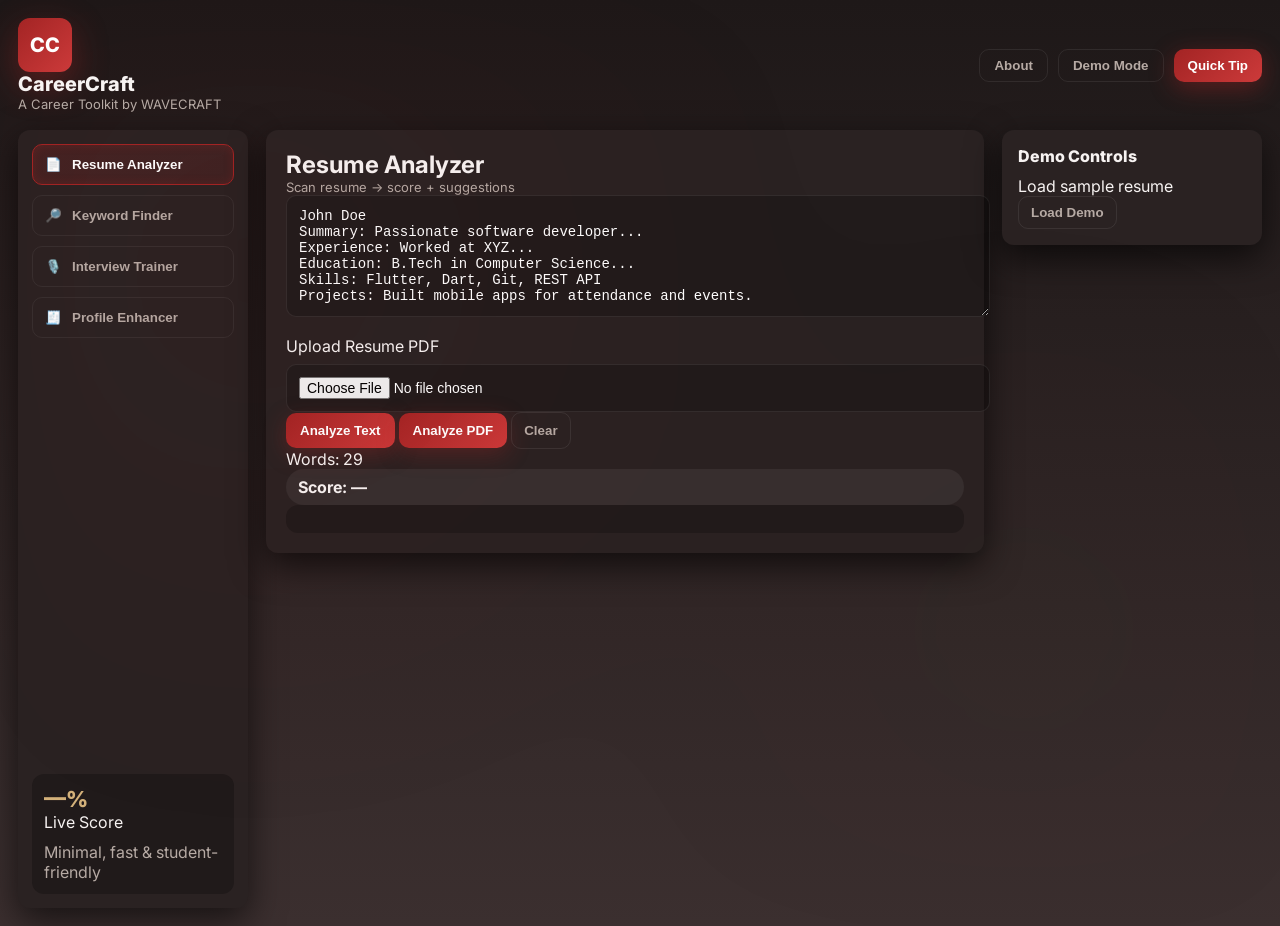
<file: index.html>
<!doctype html>
<html lang="en">

<head>
  <meta charset="utf-8" />
  <meta name="viewport" content="width=device-width,initial-scale=1" />
  <title>CareerCraft — By WAVECRAFT</title>

  <link href="https://fonts.googleapis.com/css2?family=Inter:wght@300;400;600;700;800&display=swap" rel="stylesheet">
  <link rel="stylesheet" href="styles.css">
</head>

<body>

  <div class="bg-animated"></div>

  <!-- TOP BAR -->
  <header class="topbar">
    <div class="brand">
      <div class="logo-blob">CC</div>
      <div class="brand-text">
        <div class="title">CareerCraft</div>
        <div class="subtitle">A Career Toolkit by WAVECRAFT</div>
      </div>
    </div>

    <nav class="top-actions">
      <button class="ghost" id="openAbout">About</button>
      <button class="ghost">Demo Mode</button>
      <button class="cta" onclick="toast('Good luck with your demo, Guruhari!')">Quick Tip</button>
    </nav>
  </header>

  <!-- MAIN LAYOUT -->
  <main class="workspace">

    <!-- LEFT SIDEBAR -->
    <aside class="left-panel">
      <div class="panel-inner">

        <div class="menu">
          <button class="menu-btn active" data-target="resume">
            <span class="i">📄</span><span class="label">Resume Analyzer</span>
          </button>

          <button class="menu-btn" data-target="keywords">
            <span class="i">🔎</span><span class="label">Keyword Finder</span>
          </button>

          <button class="menu-btn" data-target="interview">
            <span class="i">🎙️</span><span class="label">Interview Trainer</span>
          </button>

          <button class="menu-btn" data-target="profile">
            <span class="i">🧾</span><span class="label">Profile Enhancer</span>
          </button>
        </div>

        <div class="panel-cta">
          <div class="stat">
            <div class="num" id="quickScore">—%</div>
            <div class="caption">Live Score</div>
          </div>
          <div class="note">Minimal, fast & student-friendly</div>
        </div>

      </div>
    </aside>

    <!-- CENTER CONTENT -->
    <section class="content">

      <!-- RESUME ANALYZER -->
      <section id="panel-resume" class="card active-card">
        <div class="card-head">
          <h2>Resume Analyzer</h2>
          <div class="meta">Scan resume → score + suggestions</div>
        </div>

        <div class="card-body">
          <textarea id="resumeInput" rows="6" placeholder="Paste your resume text here..."></textarea>

          <div style="margin-top:15px;">
            <label style="display:block;margin-bottom:8px;">
              Upload Resume PDF
            </label>

            <input
                    type="file"
                    id="resumeFile"
                    accept=".pdf">
          </div>

          <div class="controls">
            <div class="left-controls">

              <button id="analyzeBtn" class="btn-gradient">
                Analyze Text
              </button>

              <button id="uploadBtn" class="btn-gradient">
                Analyze PDF
              </button>

              <button id="clearResume" class="btn-ghost">
                Clear
              </button>

            </div>

            <div class="right-controls">
              <div class="muted small">Words: <span id="wordCount">0</span></div>
              <div id="resumeScore" class="pill">Score: —</div>
            </div>
          </div>

          <div id="resumeResult" class="result"></div>
        </div>


      </section>

      <!-- KEYWORD FINDER -->
      <section id="panel-keywords" class="card">
        <div class="card-head">
          <h2>Job Keyword Finder</h2>
          <div class="meta">Enter role → get important skills</div>
        </div>

        <div class="card-body">
          <div class="inline">
            <input id="jobTitle" placeholder='e.g., "software engineer"'>
            <button id="findKeywords" class="btn-gradient">Find</button>
          </div>

          <div id="keywordsResult" class="result"></div>
        </div>
      </section>

      <!-- INTERVIEW TRAINER -->
      <section id="panel-interview" class="card">
        <div class="card-head">
          <h2>Interview Trainer</h2>
          <div class="meta">Practice questions</div>
        </div>

        <div class="card-body">
          <div class="inline">
            <select id="qCategory">
              <option value="hr">HR</option>
              <option value="technical">Technical</option>
              <option value="behavioral">Behavioral</option>
            </select>

            <button id="startQ" class="btn-gradient">Start</button>
            <button id="nextQ" class="btn-ghost" style="display:none">Next</button>

            <div class="muted small">Favorites: <span id="favCount">0</span></div>
          </div>

          <div id="questionCard" class="qcard">
            <div class="qlabel small muted">Question</div>
            <div id="qText" class="qtext">Tap <strong>Start</strong> to begin</div>

            <div class="qactions">
              <button class="fav" id="favToggle">&#9734;</button>
              <div style="flex:1"></div>

              <div class="small muted">Self-rate</div>
              <button class="copy-btn" data-rate="1">Poor</button>
              <button class="copy-btn" data-rate="2">Average</button>
              <button class="copy-btn" data-rate="3">Good</button>
            </div>
          </div>
        </div>
      </section>

      <!-- PROFILE ENHANCER -->
      <section id="panel-profile" class="card">
        <div class="card-head">
          <h2>Profile Enhancer</h2>
          <div class="meta">Generate headline & About Me</div>
        </div>

        <div class="card-body">
          <div class="inline">
            <select id="roleSelect"></select>
            <button id="generateProfile" class="btn-gradient">Generate</button>
            <button id="copyAll" class="btn-ghost">Copy All</button>
          </div>

          <div id="profileResult" class="result"></div>
        </div>
      </section>

    </section>

    <!-- RIGHT PANEL -->
    <aside class="right-panel">
      <div class="floating-card">
        <div class="float-title">Demo Controls</div>
        <div class="float-body">
          <div class="mini muted">Load sample resume</div>
          <button class="mini-btn"
            onclick="resumeInput.value='John Doe\nExperience: XYZ\nSkills: Dart, Flutter'; wordCountEl.textContent=9; toast('Demo Loaded')">Load
            Demo</button>
        </div>
      </div>
    </aside>

  </main>

  <!-- ABOUT MODAL -->
  <div id="aboutPanel" class="about-overlay">
    <div class="about-card">
      <h2>About CareerCraft</h2>

      <p class="muted">
        CareerCraft is a simple, fast, student-friendly toolkit that helps:
      </p>

      <ul class="about-list">
        <li>✔ Analyze your resume and detect missing sections</li>
        <li>✔ Generate job-specific keywords</li>
        <li>✔ Practice interview questions</li>
        <li>✔ Generate profile headlines & About-Me text</li>
      </ul>

       <h3 style="margin-top:18px;">Made By</h3>
       <p><strong style="color:#d3b17a;">WAVECRAFT</strong></p>
       <p><strong style="color:#d3b17a;">-A brand owned by Mr.Guruhari,</strong></p>
       <p><strong style="color:#d3b17a;">-Admin Mr.Senthilkumar,</strong></p>



      <button id="closeAbout" class="btn-gradient" style="width:100%;margin-top:20px;">
        Close
      </button>
    </div>
  </div>

  <script src="app.js"></script>
</body>

</html>
</file>
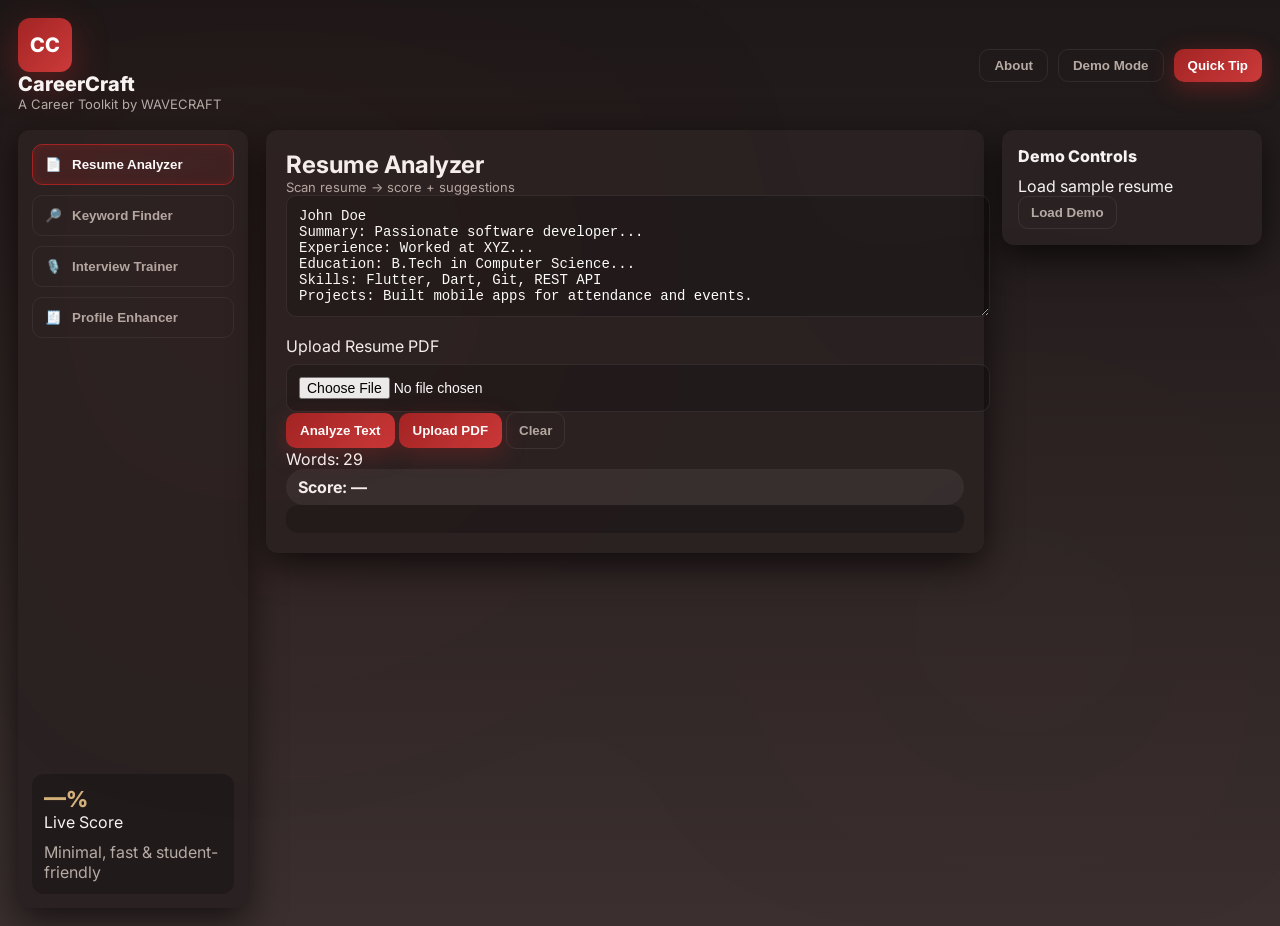
<file: frontend/index.html>
<!doctype html>
<html lang="en">

<head>
  <meta charset="utf-8" />
  <meta name="viewport" content="width=device-width,initial-scale=1" />
  <title>CareerCraft — By WAVECRAFT</title>

  <link href="https://fonts.googleapis.com/css2?family=Inter:wght@300;400;600;700;800&display=swap" rel="stylesheet">
  <link rel="stylesheet" href="styles.css">
</head>

<body>

  <div class="bg-animated"></div>

  <!-- TOP BAR -->
  <header class="topbar">
    <div class="brand">
      <div class="logo-blob">CC</div>
      <div class="brand-text">
        <div class="title">CareerCraft</div>
        <div class="subtitle">A Career Toolkit by WAVECRAFT</div>
      </div>
    </div>

    <nav class="top-actions">
      <button class="ghost" id="openAbout">About</button>
      <button class="ghost">Demo Mode</button>
      <button class="cta" onclick="toast('Good luck with your demo, Guruhari!')">Quick Tip</button>
    </nav>
  </header>

  <!-- MAIN LAYOUT -->
  <main class="workspace">

    <!-- LEFT SIDEBAR -->
    <aside class="left-panel">
      <div class="panel-inner">

        <div class="menu">
          <button class="menu-btn active" data-target="resume">
            <span class="i">📄</span><span class="label">Resume Analyzer</span>
          </button>

          <button class="menu-btn" data-target="keywords">
            <span class="i">🔎</span><span class="label">Keyword Finder</span>
          </button>

          <button class="menu-btn" data-target="interview">
            <span class="i">🎙️</span><span class="label">Interview Trainer</span>
          </button>

          <button class="menu-btn" data-target="profile">
            <span class="i">🧾</span><span class="label">Profile Enhancer</span>
          </button>
        </div>

        <div class="panel-cta">
          <div class="stat">
            <div class="num" id="quickScore">—%</div>
            <div class="caption">Live Score</div>
          </div>
          <div class="note">Minimal, fast & student-friendly</div>
        </div>

      </div>
    </aside>

    <!-- CENTER CONTENT -->
    <section class="content">

      <!-- RESUME ANALYZER -->
      <section id="panel-resume" class="card active-card">
        <div class="card-head">
          <h2>Resume Analyzer</h2>
          <div class="meta">Scan resume → score + suggestions</div>
        </div>

        <div class="card-body">
          <textarea id="resumeInput" rows="6" placeholder="Paste your resume text here..."></textarea>

          <div style="margin-top:15px;">
            <label style="display:block;margin-bottom:8px;">
              Upload Resume PDF
            </label>

            <input
                    type="file"
                    id="resumeFile"
                    accept=".pdf">
          </div>

          <div class="controls">
            <div class="left-controls">

              <button id="analyzeBtn" class="btn-gradient">
                Analyze Text
              </button>

              <button id="uploadBtn" class="btn-gradient">
                Upload PDF
              </button>

              <button id="clearResume" class="btn-ghost">
                Clear
              </button>

            </div>

            <div class="right-controls">
              <div class="muted small">Words: <span id="wordCount">0</span></div>
              <div id="resumeScore" class="pill">Score: —</div>
            </div>
          </div>

          <div id="resumeResult" class="result"></div>
        </div>
      </section>

      <!-- KEYWORD FINDER -->
      <section id="panel-keywords" class="card">
        <div class="card-head">
          <h2>Job Keyword Finder</h2>
          <div class="meta">Enter role → get important skills</div>
        </div>

        <div class="card-body">
          <div class="inline">
            <input id="jobTitle" placeholder='e.g., "software engineer"'>
            <button id="findKeywords" class="btn-gradient">Find</button>
          </div>

          <div id="keywordsResult" class="result"></div>
        </div>
      </section>

      <!-- INTERVIEW TRAINER -->
      <section id="panel-interview" class="card">
        <div class="card-head">
          <h2>Interview Trainer</h2>
          <div class="meta">Practice questions</div>
        </div>

        <div class="card-body">
          <div class="inline">
            <select id="qCategory">
              <option value="hr">HR</option>
              <option value="technical">Technical</option>
              <option value="behavioral">Behavioral</option>
            </select>

            <button id="startQ" class="btn-gradient">Start</button>
            <button id="nextQ" class="btn-ghost" style="display:none">Next</button>

            <div class="muted small">Favorites: <span id="favCount">0</span></div>
          </div>

          <div id="questionCard" class="qcard">
            <div class="qlabel small muted">Question</div>
            <div id="qText" class="qtext">Tap <strong>Start</strong> to begin</div>

            <div class="qactions">
              <button class="fav" id="favToggle">&#9734;</button>
              <div style="flex:1"></div>

              <div class="small muted">Self-rate</div>
              <button class="copy-btn" data-rate="1">Poor</button>
              <button class="copy-btn" data-rate="2">Average</button>
              <button class="copy-btn" data-rate="3">Good</button>
            </div>
          </div>
        </div>
      </section>

      <!-- PROFILE ENHANCER -->
      <section id="panel-profile" class="card">
        <div class="card-head">
          <h2>Profile Enhancer</h2>
          <div class="meta">Generate headline & About Me</div>
        </div>

        <div class="card-body">
          <div class="inline">
            <select id="roleSelect"></select>
            <button id="generateProfile" class="btn-gradient">Generate</button>
            <button id="copyAll" class="btn-ghost">Copy All</button>
          </div>

          <div id="profileResult" class="result"></div>
        </div>
      </section>

    </section>

    <!-- RIGHT PANEL -->
    <aside class="right-panel">
      <div class="floating-card">
        <div class="float-title">Demo Controls</div>
        <div class="float-body">
          <div class="mini muted">Load sample resume</div>
          <button class="mini-btn"
            onclick="resumeInput.value='John Doe\nExperience: XYZ\nSkills: Dart, Flutter'; wordCountEl.textContent=9; toast('Demo Loaded')">Load
            Demo</button>
        </div>
      </div>
    </aside>

  </main>

  <!-- ABOUT MODAL -->
  <div id="aboutPanel" class="about-overlay">
    <div class="about-card">
      <h2>About CareerCraft</h2>

      <p class="muted">
        CareerCraft is a simple, fast, student-friendly toolkit that helps:
      </p>

      <ul class="about-list">
        <li>✔ Analyze your resume and detect missing sections</li>
        <li>✔ Generate job-specific keywords</li>
        <li>✔ Practice interview questions</li>
        <li>✔ Generate profile headlines & About-Me text</li>
      </ul>

      <h3 style="margin-top:18px;">Made By</h3>
      <p><strong style="color:#d3b17a;">WAVECRAFT</strong></p>
      <p><strong style="color:#d3b17a;">-A brand owned by Mr.Guruhari,</strong></p>
      <p><strong style="color:#d3b17a;">-Admin Mr.Senthilkumar,</strong></p>


      <button id="closeAbout" class="btn-gradient" style="width:100%;margin-top:20px;">
        Close
      </button>
    </div>
  </div>

  <script src="app.js"></script>
</body>

</html>
</file>
<file: styles.css>
/* ================================
   COLOR PALETTE (Coffee + Dark Red)
   ================================ */
:root {
  --coffee: #3b2f2f;
  --coffee-dark: #2a2222;
  --coffee-deep: #1e1818;
  --blood-red: #a32424;
  --blood-red-light: #cc3a3a;
  --gold: #d3b17a;
  --muted: #b6aaa4;
  --glass: rgba(255, 255, 255, 0.06);
}

/* BASE PAGE */
body {
  margin: 0;
  font-family: Inter, sans-serif;
  background: linear-gradient(180deg, var(--coffee-deep), var(--coffee));
  color: #f7f3f2;
  padding: 18px;
}

/* SMOOTH BACKGROUND BLUR */
.bg-animated {
  position: fixed;
  inset: 0;
  pointer-events: none;
  z-index: 0;
  opacity: 0.14;
  filter: blur(55px);
  background:
    radial-gradient(600px at 20% 30%, rgba(163, 36, 36, 0.28), transparent),
    radial-gradient(450px at 80% 70%, rgba(80, 40, 30, 0.22), transparent);
}

/* TOP BAR */
.topbar {
  display: flex;
  justify-content: space-between;
  align-items: center;
  margin-bottom: 18px;
  z-index: 3;
  position: relative;
}

.logo-blob {
  width: 54px;
  height: 54px;
  border-radius: 12px;
  background: linear-gradient(135deg, var(--blood-red), var(--blood-red-light));
  display: grid;
  place-items: center;
  font-weight: 800;
  font-size: 20px;
  color: white;
  box-shadow: 0 12px 35px rgba(163, 36, 36, 0.45);
}

.loader {
  width: 40px;
  height: 40px;
  border: 4px solid #ddd;
  border-top: 4px solid #8b4513;
  border-radius: 50%;
  animation: spin 1s linear infinite;
  margin: 15px auto;
}

@keyframes spin {
  100% {
    transform: rotate(360deg);
  }
}

.brand-text .title {
  font-weight: 800;
  font-size: 20px;
}

.brand-text .subtitle {
  font-size: 13px;
  color: var(--muted);
}

.top-actions {
  display: flex;
  gap: 10px;
}

/* BUTTON STYLES */
button {
  cursor: pointer;
  border-radius: 10px;
  font-weight: 600;
  transition: 0.2s;
}

.ghost {
  background: transparent;
  border: 1px solid rgba(255, 255, 255, 0.08);
  color: var(--muted);
  padding: 8px 14px;
}

.ghost:hover {
  border-color: var(--blood-red);
  color: white;
}

.cta {
  background: linear-gradient(135deg, var(--blood-red), var(--blood-red-light));
  border: none;
  padding: 8px 14px;
  color: white;
  box-shadow: 0 6px 25px rgba(163, 36, 36, 0.45);
}

/* WORKSPACE LAYOUT */
.workspace {
  display: grid;
  grid-template-columns: 230px 1fr 260px;
  gap: 18px;
}

/* LEFT SIDEBAR */
.left-panel .panel-inner {
  background: var(--coffee-dark);
  border-radius: 12px;
  padding: 14px;
  box-shadow: 0 12px 35px rgba(0, 0, 0, 0.6);
  display: flex;
  flex-direction: column;
  height: calc(100vh - 150px);
}

.menu {
  display: flex;
  flex-direction: column;
  gap: 10px;
}

.menu-btn {
  display: flex;
  gap: 10px;
  align-items: center;
  padding: 12px;
  border-radius: 10px;
  background: transparent;
  border: 1px solid var(--glass);
  color: var(--muted);
  transition: 0.2s;
}

.menu-btn:hover {
  color: white;
  border-color: var(--blood-red-light);
  transform: translateX(6px);
}

.menu-btn.active {
  background: linear-gradient(135deg,
      rgba(163, 36, 36, 0.22),
      rgba(163, 36, 36, 0.15));
  color: white;
  border-color: var(--blood-red);
  box-shadow: inset 0 0 10px rgba(163, 36, 36, 0.28);
}

/* SIDEBAR STATS */
.panel-cta {
  padding: 12px;
  margin-top: auto;
  background: rgba(0, 0, 0, 0.25);
  border-radius: 12px;
}

.panel-cta .num {
  font-size: 22px;
  font-weight: 800;
  color: var(--gold);
}

.panel-cta .note {
  margin-top: 10px;
  color: var(--muted);
}

/* MAIN CONTENT */
.content {
  display: flex;
  flex-direction: column;
  gap: 14px;
}

.card {
  background: var(--coffee-dark);
  padding: 20px;
  border-radius: 12px;
  box-shadow: 0 12px 35px rgba(0, 0, 0, 0.65);
  display: none;
  animation: fadeIn 0.3s ease;
}

.card.active-card {
  display: block;
}

.card-head h2 {
  margin: 0;
}

.card-head .meta {
  font-size: 13px;
  color: var(--muted);
}

/* INPUTS */
textarea,
input,
select {
  width: 100%;
  border-radius: 10px;
  border: 1px solid rgba(255, 255, 255, 0.08);
  background: rgba(0, 0, 0, 0.2);
  padding: 12px;
  color: white;
  font-size: 14px;
}

/* BUTTONS INSIDE CARDS */
.btn-gradient {
  background: linear-gradient(135deg, var(--blood-red), var(--blood-red-light));
  border: none;
  padding: 10px 14px;
  border-radius: 10px;
  color: white;
  box-shadow: 0 6px 22px rgba(163, 36, 36, 0.35);
}

.btn-ghost {
  background: transparent;
  border: 1px solid rgba(255, 255, 255, 0.08);
  color: var(--muted);
  padding: 10px 12px;
}

.pill {
  background: rgba(255, 255, 255, 0.06);
  padding: 8px 12px;
  border-radius: 999px;
  font-weight: 700;
}

/* RESULT AREAS */
.result {
  background: rgba(0, 0, 0, 0.22);
  padding: 14px;
  border-radius: 12px;
}

.tags {
  display: flex;
  flex-wrap: wrap;
  gap: 6px;
  margin-top: 8px;
}

.chip {
  padding: 6px 10px;
  border-radius: 999px;
  background: rgba(255, 255, 255, 0.06);
  color: var(--muted);
}

/* INTERVIEW QUESTION CARD */
.qcard {
  background: rgba(0, 0, 0, 0.22);
  padding: 16px;
  border-radius: 12px;
}

.qtext {
  font-size: 18px;
}

.fav {
  padding: 6px 10px;
  border-radius: 10px;
  background: transparent;
  border: 1px solid rgba(255, 255, 255, 0.06);
  color: var(--muted);
}

.fav.active {
  background: rgba(163, 36, 36, 0.35);
  color: white;
}

/* RIGHT PANEL */
.right-panel .floating-card {
  background: var(--coffee-dark);
  padding: 16px;
  border-radius: 12px;
  box-shadow: 0 12px 35px rgba(0, 0, 0, 0.65);
}

.float-title {
  font-weight: 800;
  margin-bottom: 10px;
}

.mini-btn {
  background: transparent;
  border: 1px solid rgba(255, 255, 255, 0.08);
  color: var(--muted);
  padding: 8px 12px;
  border-radius: 10px;
}

/* ABOUT MODAL */
.about-overlay {
  position: fixed;
  inset: 0;
  background: rgba(0, 0, 0, 0.65);
  backdrop-filter: blur(4px);
  display: none;
  justify-content: center;
  align-items: center;
  z-index: 999;
  animation: fadeIn 0.3s ease;
}

.about-card {
  width: 420px;
  background: var(--coffee-dark);
  padding: 22px;
  border-radius: 16px;
  box-shadow: 0 12px 40px rgba(0, 0, 0, 0.6);
  animation: slideUp 0.4s ease;
}

.about-list {
  color: var(--muted);
  line-height: 1.8;
  font-size: 14px;
  margin-left: 5px;
}

/* ANIMATIONS */
@keyframes fadeIn {
  from {
    opacity: 0;
  }

  to {
    opacity: 1;
  }
}

@keyframes slideUp {
  from {
    opacity: 0;
    transform: translateY(30px);
  }

  to {
    opacity: 1;
    transform: translateY(0);
  }
}

/* RESPONSIVE */
@media (max-width: 900px) {
  .workspace {
    grid-template-columns: 1fr;
  }

  .left-panel,
  .right-panel {
    display: none;
  }
}
</file>
<file: frontend/styles.css>
/* ================================
   COLOR PALETTE (Coffee + Dark Red)
   ================================ */
:root {
  --coffee: #3b2f2f;
  --coffee-dark: #2a2222;
  --coffee-deep: #1e1818;
  --blood-red: #a32424;
  --blood-red-light: #cc3a3a;
  --gold: #d3b17a;
  --muted: #b6aaa4;
  --glass: rgba(255, 255, 255, 0.06);
}

/* BASE PAGE */
body {
  margin: 0;
  font-family: Inter, sans-serif;
  background: linear-gradient(180deg, var(--coffee-deep), var(--coffee));
  color: #f7f3f2;
  padding: 18px;
}

/* SMOOTH BACKGROUND BLUR */
.bg-animated {
  position: fixed;
  inset: 0;
  pointer-events: none;
  z-index: 0;
  opacity: 0.14;
  filter: blur(55px);
  background:
    radial-gradient(600px at 20% 30%, rgba(163, 36, 36, 0.28), transparent),
    radial-gradient(450px at 80% 70%, rgba(80, 40, 30, 0.22), transparent);
}

/* TOP BAR */
.topbar {
  display: flex;
  justify-content: space-between;
  align-items: center;
  margin-bottom: 18px;
  z-index: 3;
  position: relative;
}

.logo-blob {
  width: 54px;
  height: 54px;
  border-radius: 12px;
  background: linear-gradient(135deg, var(--blood-red), var(--blood-red-light));
  display: grid;
  place-items: center;
  font-weight: 800;
  font-size: 20px;
  color: white;
  box-shadow: 0 12px 35px rgba(163, 36, 36, 0.45);
}

.loader {
  width: 40px;
  height: 40px;
  border: 4px solid #ddd;
  border-top: 4px solid #8b4513;
  border-radius: 50%;
  animation: spin 1s linear infinite;
  margin: 15px auto;
}

@keyframes spin {
  100% {
    transform: rotate(360deg);
  }
}

.brand-text .title {
  font-weight: 800;
  font-size: 20px;
}

.brand-text .subtitle {
  font-size: 13px;
  color: var(--muted);
}

.top-actions {
  display: flex;
  gap: 10px;
}

/* BUTTON STYLES */
button {
  cursor: pointer;
  border-radius: 10px;
  font-weight: 600;
  transition: 0.2s;
}

.ghost {
  background: transparent;
  border: 1px solid rgba(255, 255, 255, 0.08);
  color: var(--muted);
  padding: 8px 14px;
}

.ghost:hover {
  border-color: var(--blood-red);
  color: white;
}

.cta {
  background: linear-gradient(135deg, var(--blood-red), var(--blood-red-light));
  border: none;
  padding: 8px 14px;
  color: white;
  box-shadow: 0 6px 25px rgba(163, 36, 36, 0.45);
}

/* WORKSPACE LAYOUT */
.workspace {
  display: grid;
  grid-template-columns: 230px 1fr 260px;
  gap: 18px;
}

/* LEFT SIDEBAR */
.left-panel .panel-inner {
  background: var(--coffee-dark);
  border-radius: 12px;
  padding: 14px;
  box-shadow: 0 12px 35px rgba(0, 0, 0, 0.6);
  display: flex;
  flex-direction: column;
  height: calc(100vh - 150px);
}

.menu {
  display: flex;
  flex-direction: column;
  gap: 10px;
}

.menu-btn {
  display: flex;
  gap: 10px;
  align-items: center;
  padding: 12px;
  border-radius: 10px;
  background: transparent;
  border: 1px solid var(--glass);
  color: var(--muted);
  transition: 0.2s;
}

.menu-btn:hover {
  color: white;
  border-color: var(--blood-red-light);
  transform: translateX(6px);
}

.menu-btn.active {
  background: linear-gradient(135deg,
      rgba(163, 36, 36, 0.22),
      rgba(163, 36, 36, 0.15));
  color: white;
  border-color: var(--blood-red);
  box-shadow: inset 0 0 10px rgba(163, 36, 36, 0.28);
}

/* SIDEBAR STATS */
.panel-cta {
  padding: 12px;
  margin-top: auto;
  background: rgba(0, 0, 0, 0.25);
  border-radius: 12px;
}

.panel-cta .num {
  font-size: 22px;
  font-weight: 800;
  color: var(--gold);
}

.panel-cta .note {
  margin-top: 10px;
  color: var(--muted);
}

/* MAIN CONTENT */
.content {
  display: flex;
  flex-direction: column;
  gap: 14px;
}

.card {
  background: var(--coffee-dark);
  padding: 20px;
  border-radius: 12px;
  box-shadow: 0 12px 35px rgba(0, 0, 0, 0.65);
  display: none;
  animation: fadeIn 0.3s ease;
}

.card.active-card {
  display: block;
}

.card-head h2 {
  margin: 0;
}

.card-head .meta {
  font-size: 13px;
  color: var(--muted);
}

/* INPUTS */
textarea,
input,
select {
  width: 100%;
  border-radius: 10px;
  border: 1px solid rgba(255, 255, 255, 0.08);
  background: rgba(0, 0, 0, 0.2);
  padding: 12px;
  color: white;
  font-size: 14px;
}

/* BUTTONS INSIDE CARDS */
.btn-gradient {
  background: linear-gradient(135deg, var(--blood-red), var(--blood-red-light));
  border: none;
  padding: 10px 14px;
  border-radius: 10px;
  color: white;
  box-shadow: 0 6px 22px rgba(163, 36, 36, 0.35);
}

.btn-ghost {
  background: transparent;
  border: 1px solid rgba(255, 255, 255, 0.08);
  color: var(--muted);
  padding: 10px 12px;
}

.pill {
  background: rgba(255, 255, 255, 0.06);
  padding: 8px 12px;
  border-radius: 999px;
  font-weight: 700;
}

/* RESULT AREAS */
.result {
  background: rgba(0, 0, 0, 0.22);
  padding: 14px;
  border-radius: 12px;
}

.tags {
  display: flex;
  flex-wrap: wrap;
  gap: 6px;
  margin-top: 8px;
}

.chip {
  padding: 6px 10px;
  border-radius: 999px;
  background: rgba(255, 255, 255, 0.06);
  color: var(--muted);
}

/* INTERVIEW QUESTION CARD */
.qcard {
  background: rgba(0, 0, 0, 0.22);
  padding: 16px;
  border-radius: 12px;
}

.qtext {
  font-size: 18px;
}

.fav {
  padding: 6px 10px;
  border-radius: 10px;
  background: transparent;
  border: 1px solid rgba(255, 255, 255, 0.06);
  color: var(--muted);
}

.fav.active {
  background: rgba(163, 36, 36, 0.35);
  color: white;
}

/* RIGHT PANEL */
.right-panel .floating-card {
  background: var(--coffee-dark);
  padding: 16px;
  border-radius: 12px;
  box-shadow: 0 12px 35px rgba(0, 0, 0, 0.65);
}

.float-title {
  font-weight: 800;
  margin-bottom: 10px;
}

.mini-btn {
  background: transparent;
  border: 1px solid rgba(255, 255, 255, 0.08);
  color: var(--muted);
  padding: 8px 12px;
  border-radius: 10px;
}

/* ABOUT MODAL */
.about-overlay {
  position: fixed;
  inset: 0;
  background: rgba(0, 0, 0, 0.65);
  backdrop-filter: blur(4px);
  display: none;
  justify-content: center;
  align-items: center;
  z-index: 999;
  animation: fadeIn 0.3s ease;
}

.about-card {
  width: 420px;
  background: var(--coffee-dark);
  padding: 22px;
  border-radius: 16px;
  box-shadow: 0 12px 40px rgba(0, 0, 0, 0.6);
  animation: slideUp 0.4s ease;
}

.about-list {
  color: var(--muted);
  line-height: 1.8;
  font-size: 14px;
  margin-left: 5px;
}

/* ANIMATIONS */
@keyframes fadeIn {
  from {
    opacity: 0;
  }

  to {
    opacity: 1;
  }
}

@keyframes slideUp {
  from {
    opacity: 0;
    transform: translateY(30px);
  }

  to {
    opacity: 1;
    transform: translateY(0);
  }
}

/* RESPONSIVE */
@media (max-width: 900px) {
  .workspace {
    grid-template-columns: 1fr;
  }

  .left-panel,
  .right-panel {
    display: none;
  }
}
</file>
